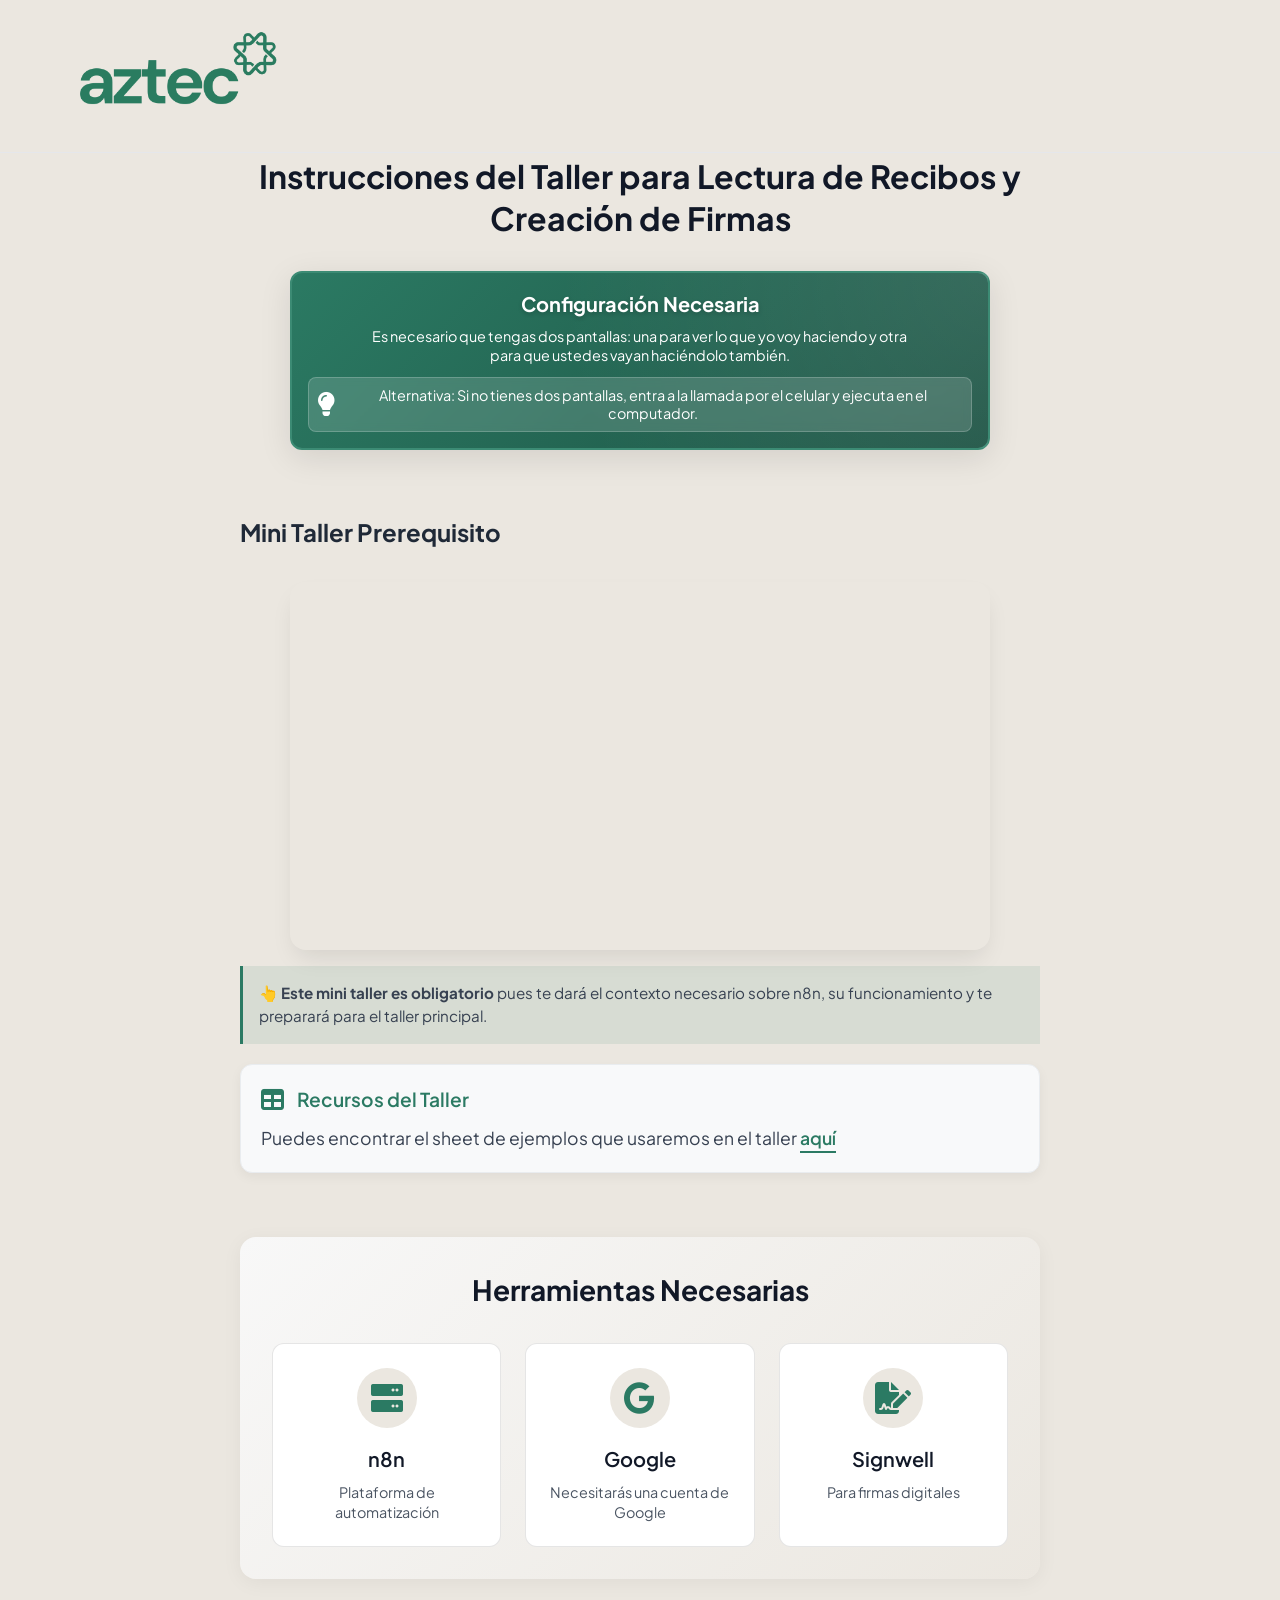
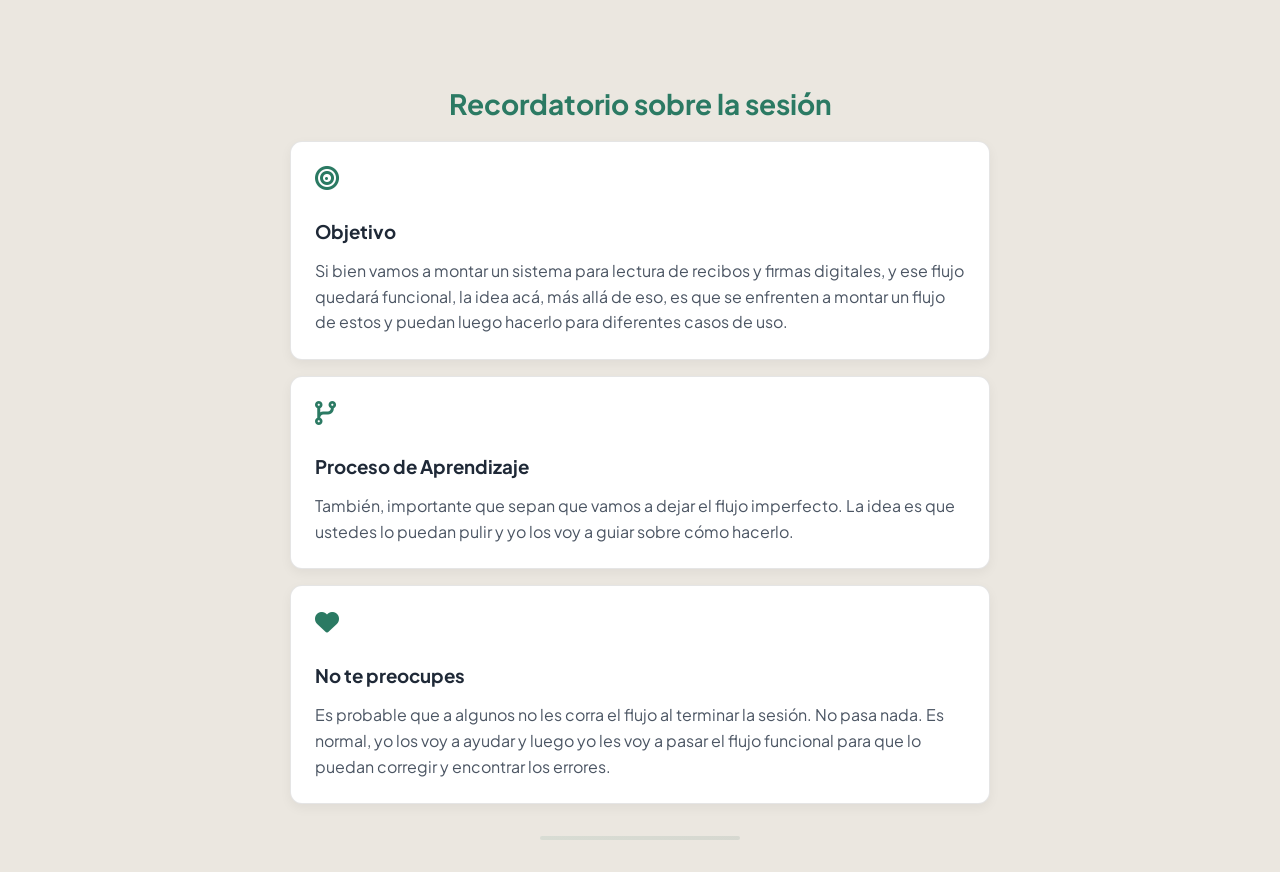
<file: instrucciones-taller-facturas.html>
<!DOCTYPE html>
<html lang="es">
<head>
    <meta charset="UTF-8">
    <meta name="viewport" content="width=device-width, initial-scale=1.0">
    <title>Instrucciones Taller de Facturas - No Code Community</title>
    <link rel="preconnect" href="https://fonts.googleapis.com">
    <link rel="preconnect" href="https://fonts.gstatic.com" crossorigin>
    <link href="https://fonts.googleapis.com/css2?family=Plus+Jakarta+Sans:wght@400;500;600;700&display=swap" rel="stylesheet">
    <link rel="stylesheet" href="styles.css">
    <link rel="stylesheet" href="instrucciones-taller.css">
    <link rel="stylesheet" href="https://cdnjs.cloudflare.com/ajax/libs/font-awesome/6.0.0/css/all.min.css">
</head>
<body>
    <nav class="navbar">
        <div class="container">
            <div class="logo">
                <a href="/">
                    <img src="assets/images/logo-new.png" alt="Aztec" class="logo-image">
                </a>
            </div>
        </div>
    </nav>

    <main class="container" style="padding-top: 140px;">
        <section class="workshop-instructions">
            <h1 class="page-title">Instrucciones del Taller para Lectura de Recibos y Creación de Firmas</h1>
            
            <div class="setup-notice">
                <div class="setup-icon">
                    <i class="fas fa-desktop"></i>
                    <i class="fas fa-plus"></i>
                    <i class="fas fa-mobile-alt"></i>
                </div>
                <h2>Configuración Necesaria</h2>
                <p>Es necesario que tengas dos pantallas: una para ver lo que yo voy haciendo y otra para que ustedes vayan haciéndolo también.</p>
                <div class="setup-alternative">
                    <i class="fas fa-lightbulb"></i>
                    <p>Alternativa: Si no tienes dos pantallas, entra a la llamada por el celular y ejecuta en el computador.</p>
                </div>
            </div>

            <div class="important-notice">
                <div class="notice-header">
                    <i class="fas fa-exclamation-circle"></i>
                    <h2>Mini Taller Prerequisito</h2>
                </div>
                <div class="video-wrapper">
                    <iframe width="100%" height="100%" 
                        src="https://www.youtube.com/embed/hK-ZIcRaGsY" 
                        title="Mini Taller n8n" 
                        frameborder="0" 
                        allow="accelerometer; autoplay; clipboard-write; encrypted-media; gyroscope; picture-in-picture" 
                        allowfullscreen>
                    </iframe>
                </div>
                <p class="video-description">
                    <strong>👆 Este mini taller es obligatorio</strong> pues te dará el contexto necesario sobre n8n, su funcionamiento y te preparará para el taller principal.
                </p>
                <div class="resource-box">
                    <div class="resource-header">
                        <i class="fas fa-table"></i>
                        <h3>Recursos del Taller</h3>
                    </div>
                    <p>
                        Puedes encontrar el sheet de ejemplos que usaremos en el taller 
                        <a href="https://docs.google.com/spreadsheets/d/14u2kUmEJjVyMBjpKOoZClF7_UY8bK_3OGwh-HtlzbOc/edit?gid=0#gid=0" 
                           target="_blank" 
                           rel="noopener noreferrer"
                           class="resource-link">
                            aquí
                        </a>
                    </p>
                </div>
            </div>

            <div class="tools-section">
                <div class="tools-header">
                    <h2>Herramientas Necesarias</h2>
                </div>
                <div class="tools-grid">
                    <div class="tool-card">
                        <a href="https://n8n.io/" target="_blank" rel="noopener noreferrer" class="tool-link">
                            <i class="fas fa-server"></i>
                            <h3>n8n</h3>
                            <p>Plataforma de automatización</p>
                        </a>
                    </div>
                    <div class="tool-card">
                        <i class="fab fa-google"></i>
                        <h3>Google</h3>
                        <p>Necesitarás una cuenta de Google</p>
                    </div>
                    <div class="tool-card">
                        <a href="https://www.signwell.com/" target="_blank" rel="noopener noreferrer" class="tool-link">
                            <i class="fas fa-file-signature"></i>
                            <h3>Signwell</h3>
                            <p>Para firmas digitales</p>
                        </a>
                    </div>
                </div>
            </div>
        </section>
    </main>

    <div class="session-info">
        <div class="session-header">
            <h2>Recordatorio sobre la sesión</h2>
        </div>
        
        <div class="info-cards">
            <div class="info-card">
                <div class="info-icon">
                    <i class="fas fa-bullseye"></i>
                </div>
                <h3>Objetivo</h3>
                <p>Si bien vamos a montar un sistema para lectura de recibos y firmas digitales, y ese flujo quedará funcional, la idea acá, más allá de eso, es que se enfrenten a montar un flujo de estos y puedan luego hacerlo para diferentes casos de uso.</p>
            </div>

            <div class="info-card">
                <div class="info-icon">
                    <i class="fas fa-code-branch"></i>
                </div>
                <h3>Proceso de Aprendizaje</h3>
                <p>También, importante que sepan que vamos a dejar el flujo imperfecto. La idea es que ustedes lo puedan pulir y yo los voy a guiar sobre cómo hacerlo.</p>
            </div>

            <div class="info-card">
                <div class="info-icon">
                    <i class="fas fa-heart"></i>
                </div>
                <h3>No te preocupes</h3>
                <p>Es probable que a algunos no les corra el flujo al terminar la sesión. No pasa nada. Es normal, yo los voy a ayudar y luego yo les voy a pasar el flujo funcional para que lo puedan corregir y encontrar los errores.</p>
            </div>
        </div>
    </div>

    <footer>
        <div class="container">
            <div class="footer-divider"></div>
        </div>
    </footer>
</body>
</html>
</file>
<file: styles.css>
:root {
    /* Colores */
    --color-primary: #2B7A63;
    --color-primary-dark: #1D5344;
    --color-secondary: #1E4D3B;
    --color-accent: #3C8B74;
    --color-success: #059669;
    --color-background: #EBE7E0;
    --color-white: #FFFFFF;
    --color-gray-50: #F9FAFB;
    --color-gray-100: #F3F4F6;
    --color-gray-200: #E5E7EB;
    --color-gray-300: #D1D5DB;
    --color-gray-400: #9CA3AF;
    --color-gray-500: #6B7280;
    --color-gray-600: #4B5563;
    --color-gray-700: #374151;
    --color-gray-800: #1F2937;
    --color-gray-900: #111827;

    /* Tipografía */
    --font-family: 'Plus Jakarta Sans', sans-serif;
    --font-size-xs: 0.75rem;
    --font-size-sm: 0.875rem;
    --font-size-base: 1rem;
    --font-size-lg: 1.125rem;
    --font-size-xl: 1.25rem;
    --font-size-2xl: 1.5rem;
    --font-size-3xl: 1.875rem;
    --font-size-4xl: 2.25rem;
    
    /* Espaciado */
    --spacing-1: 0.25rem;
    --spacing-2: 0.5rem;
    --spacing-3: 0.75rem;
    --spacing-4: 1rem;
    --spacing-6: 1.5rem;
    --spacing-8: 2rem;
    --spacing-12: 3rem;
    --spacing-16: 4rem;
    
    /* Bordes y sombras */
    --border-radius-sm: 0.375rem;
    --border-radius: 0.5rem;
    --border-radius-lg: 0.75rem;
    --border-radius-xl: 1rem;
    --border-radius-2xl: 1.5rem;
    --shadow-sm: 0 1px 2px 0 rgb(0 0 0 / 0.05);
    --shadow: 0 4px 6px -1px rgb(0 0 0 / 0.1);
    --shadow-md: 0 8px 16px -4px rgb(0 0 0 / 0.1);
    --shadow-lg: 0 12px 24px -6px rgb(0 0 0 / 0.1);
    
    /* Transiciones */
    --transition: all 0.3s ease;
}

/* Reset y estilos base */
* {
    margin: 0;
    padding: 0;
    box-sizing: border-box;
}

body {
    font-family: var(--font-family);
    line-height: 1.5;
    color: var(--color-gray-800);
    background-color: var(--color-background);
    min-height: 100vh;
}

.container {
    width: 100%;
    max-width: 1200px;
    margin: 0 auto;
    padding: 0 var(--spacing-4);
}

/* Navbar */
.navbar {
    background: var(--color-background);
    padding: var(--spacing-2) 0;
    position: fixed;
    top: 0;
    left: 0;
    right: 0;
    z-index: 1000;
    border-bottom: 1px solid var(--color-gray-200);
}

.navbar .container {
    display: flex;
    justify-content: space-between;
    align-items: center;
    padding: var(--spacing-2) var(--spacing-4);
}

.logo {
    display: flex;
    align-items: center;
    gap: var(--spacing-4);
}

.logo-image {
    height: 120px;
    width: auto;
    object-fit: contain;
    display: block;
}

.logo-text {
    display: none;
}

.nav-links {
    display: flex;
    gap: var(--spacing-8);
    align-items: center;
}

.nav-links a {
    text-decoration: none;
    color: var(--color-gray-700);
    font-weight: 500;
    transition: var(--transition);
}

.nav-links a:hover {
    color: var(--color-primary);
}

/* Hero Section */
.hero {
    padding: calc(140px + var(--spacing-16)) 0 var(--spacing-16);
    background: linear-gradient(to bottom right, var(--color-primary), var(--color-primary-dark));
    color: var(--color-white);
}

.hero-content {
    display: flex;
    flex-direction: column;
    gap: var(--spacing-8);
    text-align: center;
}

.hero-text h1 {
    font-size: var(--font-size-4xl);
    font-weight: 700;
    margin-bottom: var(--spacing-4);
}

.hero-subtitle {
    font-size: var(--font-size-xl);
    opacity: 0.9;
}

.stats {
    display: flex;
    justify-content: center;
    gap: var(--spacing-8);
    margin-top: var(--spacing-8);
}

.stat-card {
    background: rgba(255, 255, 255, 0.1);
    padding: var(--spacing-6);
    border-radius: var(--border-radius-lg);
    text-align: center;
}

.stat-card h2 {
    font-size: var(--font-size-3xl);
    margin-bottom: var(--spacing-2);
}

/* Workshop Section */
#talleres {
    padding: var(--spacing-16) 0;
}

#talleres h2 {
    font-size: var(--font-size-3xl);
    text-align: center;
    margin-bottom: var(--spacing-4);
}

#talleres > .container > p {
    text-align: center;
    color: var(--color-gray-600);
    margin-bottom: var(--spacing-12);
}

/* Primero, asegurémonos que el contenedor tenga el ancho adecuado */
#talleres .container {
    max-width: 1400px;
    margin: 0 auto;
    padding: 0 var(--spacing-4);
}

/* Modificar el grid para que sea una línea horizontal */
.workshop-grid {
    display: grid;
    grid-template-columns: repeat(3, 1fr);
    gap: var(--spacing-8);
    margin-top: var(--spacing-8);
}

.workshop-card {
    width: 100%;
    min-width: 300px;
    margin: 0;
    background: var(--color-background);
    border-radius: var(--border-radius-xl);
    overflow: hidden;
    box-shadow: var(--shadow);
    transition: var(--transition);
    display: flex;
    flex-direction: column;
}

/* Ajustar los últimos dos elementos para que estén centrados */
.workshop-card:nth-last-child(-n+2) {
    grid-column: span 1;
}

@media (max-width: 1200px) {
    .workshop-grid {
        grid-template-columns: repeat(2, 1fr);
        gap: var(--spacing-6);
    }
    
    .workshop-card {
        min-width: 280px;
    }
}

@media (max-width: 768px) {
    .workshop-grid {
        grid-template-columns: 1fr;
    }
    
    .workshop-card {
        min-width: 100%;
    }
}

.workshop-image {
    height: 220px;
    overflow: hidden;
    position: relative;
    background: var(--color-gray-900);
}

.workshop-image img {
    width: 100%;
    height: 100%;
    object-fit: cover;
}

/* Ajuste específico para la imagen del análisis fundamental */
.workshop-image img[src*="analisis-fundamental"] {
    object-fit: contain;
    padding: var(--spacing-4);
}

.workshop-tag {
    position: absolute;
    top: var(--spacing-4);
    right: var(--spacing-4);
    padding: var(--spacing-2) var(--spacing-4);
    border-radius: var(--border-radius);
    font-size: var(--font-size-sm);
    font-weight: 600;
    color: var(--color-white);
    z-index: 1;
}

.workshop-tag.sold-out {
    background-color: var(--color-gray-600);
}

.workshop-tag.few-spots {
    background-color: var(--color-primary);
}

.workshop-tag.open {
    background-color: var(--color-success);
}

.workshop-tag.recording-tag {
    background: var(--color-primary);
    color: var(--color-white);
    padding: var(--spacing-2) var(--spacing-6);
    font-weight: 600;
    box-shadow: 0 2px 4px rgba(0, 0, 0, 0.15);
    border: 1px solid rgba(255, 255, 255, 0.3);
    font-size: var(--font-size-sm);
    letter-spacing: 0.5px;
    backdrop-filter: blur(4px);
    text-shadow: none;
    border-radius: var(--border-radius);
}

.workshop-tag.recording-tag::before {
    content: '•';
    display: inline-block;
    margin-right: 6px;
    color: var(--color-white);
    animation: blink 2s infinite;
}

@keyframes blink {
    0%, 100% { opacity: 1; }
    50% { opacity: 0.6; }
}

.workshop-content {
    padding: var(--spacing-6);
    flex: 1;
    display: flex;
    flex-direction: column;
}

.workshop-content h3 {
    font-size: var(--font-size-xl);
    margin-bottom: var(--spacing-4);
}

.workshop-content p {
    color: var(--color-gray-600);
    margin-bottom: var(--spacing-4);
}

.workshop-meta {
    color: var(--color-gray-500);
    font-size: var(--font-size-sm);
    margin-bottom: var(--spacing-4);
}

.workshop-footer {
    display: flex;
    justify-content: space-between;
    align-items: center;
    margin-top: auto;
    padding-top: var(--spacing-4);
    border-top: 1px solid var(--color-gray-200);
}

.workshop-price {
    font-weight: 600;
    color: var(--color-gray-900);
}

.button {
    display: inline-block;
    padding: var(--spacing-2) var(--spacing-4);
    border-radius: var(--border-radius);
    font-weight: 500;
    text-decoration: none;
    transition: var(--transition);
}

.button-primary {
    background: var(--color-primary);
    color: var(--color-white);
}

.button-primary:hover {
    background: var(--color-primary-dark);
}

/* Footer */
footer {
    padding: var(--spacing-8) 0;
    background: var(--color-background);
}

.footer-divider {
    height: 4px;
    background: linear-gradient(to right, var(--color-primary), var(--color-primary-dark));
    border-radius: var(--border-radius-xl);
    opacity: 0.1;
    margin: 0 auto;
    max-width: 200px;
}

/* Video section */
.video-wrapper {
    position: relative;
    padding-bottom: 56.25%;
    height: 0;
    overflow: hidden;
    border-radius: var(--border-radius-xl);
    margin-bottom: var(--spacing-16);
    box-shadow: var(--shadow-lg);
}

.video-wrapper iframe {
    position: absolute;
    top: 0;
    left: 0;
    width: 100%;
    height: 100%;
    border: none;
}

/* Features section */
.features-grid {
    display: flex;
    justify-content: center;
    gap: var(--spacing-8);
    margin: var(--spacing-8) auto;
    max-width: 1000px;
    flex-wrap: wrap;
}

.feature-card {
    flex: 0 0 220px;
    min-width: 220px;
    max-width: 220px;
    text-align: center;
    padding: var(--spacing-6);
    margin: 0 auto;
}

.feature-card img {
    width: 32px;
    height: 32px;
    margin-bottom: var(--spacing-4);
}

.feature-card h3 {
    font-size: var(--font-size-lg);
    margin-bottom: var(--spacing-2);
    color: var(--color-gray-900);
}

.feature-card p {
    font-size: var(--font-size-base);
    line-height: 1.5;
    color: var(--color-gray-600);
}

/* Ocultar scrollbar pero mantener funcionalidad */
.features-grid::-webkit-scrollbar {
    display: none;
}

.features-grid {
    -ms-overflow-style: none;
    scrollbar-width: none;
}

/* Session cards */
.sessions-grid {
    display: grid;
    grid-template-columns: repeat(auto-fit, minmax(280px, 1fr));
    gap: var(--spacing-6);
    margin-bottom: var(--spacing-12);
}

.session-card {
    background: var(--color-white);
    padding: var(--spacing-6);
    border-radius: var(--border-radius-xl);
    border: 2px solid var(--color-gray-200);
    box-shadow: var(--shadow-sm);
    cursor: pointer;
    transition: var(--transition);
    position: relative;
}

.session-card:hover:not(.disabled) {
    border-color: var(--color-primary);
    transform: translateY(-2px);
    box-shadow: var(--shadow-md);
}

.session-card.selected {
    border-color: var(--color-primary);
    background: var(--color-gray-50);
    box-shadow: var(--shadow-md);
}

.session-card input[type="radio"] {
    position: absolute;
    opacity: 0;
}

.session-date {
    display: flex;
    flex-direction: column;
    gap: var(--spacing-2);
    margin-bottom: var(--spacing-4);
}

.session-date .day {
    font-size: var(--font-size-xl);
    font-weight: 600;
    color: var(--color-gray-900);
}

.session-date .date,
.session-date .time {
    color: var(--color-gray-600);
}

.spots-available {
    display: inline-block;
    padding: var(--spacing-2) var(--spacing-4);
    background: var(--color-primary);
    color: var(--color-white);
    border-radius: var(--border-radius);
    font-size: var(--font-size-sm);
}

/* Pricing card */
.pricing-card {
    max-width: 480px;
    margin: 0 auto;
    background: var(--color-background);
    padding: var(--spacing-8);
    border-radius: var(--border-radius-xl);
    box-shadow: var(--shadow-md);
    text-align: center;
    display: none;
}

.price-header {
    margin-bottom: var(--spacing-6);
}

.price-header h3 {
    font-size: var(--font-size-xl);
    font-weight: 600;
    color: var(--color-gray-900);
    margin-bottom: var(--spacing-4);
}

.price {
    font-size: var(--font-size-3xl);
    color: var(--color-primary);
    font-weight: 700;
    margin-bottom: var(--spacing-2);
}

.price-description {
    color: var(--color-gray-600);
    margin-bottom: var(--spacing-8);
}

.registration-form {
    display: flex;
    flex-direction: column;
    align-items: center;
    gap: var(--spacing-4);
}

.registration-form h2 {
    font-size: var(--font-size-xl);
    color: var(--color-gray-900);
    margin-bottom: var(--spacing-4);
}

/* Estilos para el formulario de datos */
.user-data-form {
    max-width: 480px;
    margin: 0 auto var(--spacing-8);
    display: none;
}

.form-group {
    margin-bottom: var(--spacing-4);
    text-align: left;
}

.form-group label {
    display: block;
    margin-bottom: var(--spacing-2);
    color: var(--color-gray-700);
    font-weight: 500;
}

.form-group input {
    width: 100%;
    padding: var(--spacing-3);
    border: 1px solid var(--color-gray-200);
    border-radius: var(--border-radius);
    font-family: var(--font-family);
    font-size: var(--font-size-base);
}

.form-group input:focus {
    outline: none;
    border-color: var(--color-primary);
    box-shadow: 0 0 0 2px rgba(43, 122, 99, 0.1);
}

/* Agregar al final del archivo */
.session-card.disabled {
    opacity: 0.7;
    cursor: not-allowed;
}

.session-card.disabled input[type="radio"] {
    cursor: not-allowed;
}

.session-card.disabled label {
    cursor: not-allowed;
}

/* Actualizar los estilos de la lista de espera */
.waitlist-container {
    display: none; /* Oculto por defecto */
    text-align: center;
    margin-top: var(--spacing-8);
}

.waitlist-button {
    display: inline-block;
    padding: var(--spacing-3) var(--spacing-6);
    background: var(--color-gray-100);
    color: var(--color-gray-700);
    border: 1px solid var(--color-gray-300);
    border-radius: var(--border-radius);
    text-decoration: none;
    font-size: var(--font-size-base);
    transition: var(--transition);
    cursor: pointer;
}

.waitlist-button:hover {
    background: var(--color-gray-200);
    color: var(--color-gray-800);
}

.waitlist-form {
    display: none;
    max-width: 480px;
    margin: var(--spacing-4) auto;
    padding: var(--spacing-6);
    background: var(--color-background);
    border: 1px solid var(--color-gray-200);
    border-radius: var(--border-radius-xl);
    box-shadow: var(--shadow-md);
}

/* Estilos para el input de teléfono internacional */
.iti {
    width: 100%;
}

.iti__flag {
    background-image: url("https://cdnjs.cloudflare.com/ajax/libs/intl-tel-input/17.0.8/img/flags.png");
}

@media (-webkit-min-device-pixel-ratio: 2), (min-resolution: 192dpi) {
    .iti__flag {
        background-image: url("https://cdnjs.cloudflare.com/ajax/libs/intl-tel-input/17.0.8/img/flags@2x.png");
    }
}

/* Agregar estos estilos */
.user-data-form .button,
.waitlist-form .button {
    background: var(--color-primary);
    border-color: var(--color-primary);
}

.user-data-form .button:hover,
.waitlist-form .button:hover {
    background: var(--color-primary-dark);
    border-color: var(--color-primary-dark);
}

/* Estilos para el banner de precio */
.price-banner {
    background: var(--color-background);
    padding: var(--spacing-4) 0;
    border-bottom: 1px solid var(--color-gray-200);
    position: relative;
    z-index: 10;
}

.price-tag {
    display: flex;
    align-items: center;
    justify-content: center;
    gap: var(--spacing-3);
    font-size: var(--font-size-2xl);
    font-weight: 700;
}

.price-cop {
    color: var(--color-primary);
}

.price-divider {
    color: var(--color-gray-400);
}

.price-usd {
    color: var(--color-gray-600);
}

/* Mantener el estilo original para las demás imágenes */
.workshop-image img:not([data-workshop="gastos"] .workshop-image img) {
    width: 100%;
    height: 100%;
    object-fit: cover;
    object-position: center;
    filter: brightness(0.9);
}

/* Agregar estilos para el botón de volver */
.back-button {
    text-decoration: none;
    color: var(--color-gray-700);
    font-weight: 500;
    transition: var(--transition);
    display: flex;
    align-items: center;
    gap: var(--spacing-2);
}

.back-button:hover {
    color: var(--color-primary);
}

/* Ajustes para mobile */
@media (max-width: 768px) {
    .logo-text {
        display: none; /* Ocultar el texto del logo en mobile */
    }
    
    .back-button {
        font-size: var(--font-size-sm);
        white-space: nowrap;
    }

    .navbar .container {
        padding: 0 var(--spacing-4);
    }
}

/* Instructor Section */
#instructores {
    padding: var(--spacing-16) 0;
    background-color: var(--color-background);
}

#instructores h2 {
    font-size: var(--font-size-3xl);
    text-align: center;
    margin-bottom: var(--spacing-4);
    color: var(--color-gray-900);
}

.section-description {
    text-align: center;
    color: var(--color-gray-600);
    margin-bottom: var(--spacing-12);
    font-size: var(--font-size-lg);
}

.instructors-grid {
    display: grid;
    grid-template-columns: repeat(2, 1fr);
    gap: var(--spacing-8);
    max-width: 1200px;
    margin: 0 auto;
}

.instructor-card {
    background: var(--color-background);
    border-radius: var(--border-radius-xl);
    overflow: hidden;
    box-shadow: var(--shadow-sm);
    border: 1px solid var(--color-gray-200);
}

.instructor-image {
    width: 100%;
    height: 300px;
    overflow: hidden;
    position: relative;
}

.instructor-image img {
    width: 100%;
    height: 100%;
    object-fit: cover;
    object-position: center;
    transform: scale(1.1);
}

/* Ajuste específico para la foto de Salomón */
.instructor-card:nth-child(2) .instructor-image img {
    object-position: center 30%;
    transform: scale(1.2);
}

.instructor-content {
    padding: var(--spacing-8);
    text-align: center;
}

.instructor-content h3 {
    font-size: var(--font-size-2xl);
    color: var(--color-gray-900);
    margin-bottom: var(--spacing-6);
    font-weight: 600;
}

.instructor-bio {
    color: var(--color-gray-700);
    margin-bottom: var(--spacing-8);
    line-height: 1.6;
    font-size: var(--font-size-base);
    font-style: italic;
}

.instructor-social {
    display: flex;
    justify-content: center;
    gap: var(--spacing-4);
}

.social-icon {
    width: 28px;
    height: 28px;
    transition: var(--transition);
}

.social-icon:hover {
    transform: translateY(-2px);
}

@media (max-width: 768px) {
    .instructors-grid {
        grid-template-columns: 1fr;
        padding: 0 var(--spacing-4);
    }

    .instructor-card {
        max-width: 400px;
        margin: 0 auto;
    }
}

/* Agregar estilos para el botón de volver */
.button-outline {
    border: 1px solid var(--color-primary);
    color: var(--color-primary);
    background: transparent;
    padding: var(--spacing-2) var(--spacing-4);
    border-radius: var(--border-radius);
    text-decoration: none;
    transition: var(--transition);
}

.button-outline:hover {
    background: var(--color-primary);
    color: var(--color-white);
}

/* Testimonios Section */
#testimonios {
    padding: var(--spacing-16) 0;
    background-color: var(--color-background);
    position: relative;
}

#testimonios::before {
    content: '"';
    position: absolute;
    top: var(--spacing-16);
    left: 50%;
    transform: translateX(-50%);
    font-size: 120px;
    color: var(--color-primary);
    opacity: 0.1;
    font-family: Georgia, serif;
    line-height: 0;
}

#testimonios h2 {
    font-size: var(--font-size-3xl);
    text-align: center;
    margin-bottom: var(--spacing-4);
    color: var(--color-gray-900);
    position: relative;
}

.testimonials-grid {
    display: grid;
    grid-template-columns: repeat(3, 1fr);
    gap: var(--spacing-8);
    margin-top: var(--spacing-12);
    max-width: 1000px;
    margin-left: auto;
    margin-right: auto;
}

.testimonial-card {
    background: var(--color-accent);
    border-radius: var(--border-radius-xl);
    padding: var(--spacing-8);
    box-shadow: var(--shadow);
    transition: var(--transition);
    border: 1px solid rgba(255, 255, 255, 0.1);
    display: flex;
    flex-direction: column;
    justify-content: center;
    min-height: 200px;
    opacity: 0.85;
    backdrop-filter: blur(8px);
}

.testimonial-card:hover {
    transform: translateY(-4px);
    box-shadow: var(--shadow-lg);
    opacity: 1;
    background: var(--color-accent);
}

.testimonial-content {
    position: relative;
    padding: var(--spacing-4);
}

.testimonial-content p {
    color: var(--color-white);
    font-size: var(--font-size-lg);
    line-height: 1.6;
    font-style: italic;
    text-align: center;
    margin: 0;
    position: relative;
    z-index: 1;
    text-shadow: 0 1px 2px rgba(0, 0, 0, 0.1);
}

@media (max-width: 768px) {
    .testimonials-grid {
        grid-template-columns: 1fr;
        gap: var(--spacing-6);
        padding: 0 var(--spacing-4);
    }
    
    .testimonial-card {
        min-height: 160px;
    }
    
    #testimonios::before {
        font-size: 80px;
    }
}

/* Workshop Instructions Page */
.workshop-instructions {
    max-width: 800px;
    margin: 0 auto;
    padding: var(--spacing-8) 0;
}

/* Más espacio entre secciones */
.setup-notice,
.important-notice,
.tools-section {
    margin-bottom: 4rem !important;
}

/* Mejorar visualmente la sección de dos pantallas */
.setup-notice {
    background: linear-gradient(135deg, #2B7A63 0%, #1D5344 100%);
    border: 3px solid #3C8B74;
    padding: 2.5rem;
    box-shadow: 0 8px 32px rgba(0, 0, 0, 0.1);
    position: relative;
    border-radius: var(--border-radius-xl);
    text-align: center;
}

.setup-notice::before {
    content: '';
    position: absolute;
    top: 0;
    left: 0;
    right: 0;
    bottom: 0;
    background: radial-gradient(circle at top right, rgba(255,255,255,0.1) 0%, transparent 60%);
}

.setup-icon {
    font-size: 2.5rem;
    margin-bottom: 2rem;
    display: flex;
    justify-content: center;
    align-items: center;
    gap: 1.5rem;
    color: white;
}

.setup-notice h2 {
    font-size: 2rem;
    font-weight: 700;
    margin-bottom: 1.5rem;
    color: white;
    text-shadow: 0 2px 4px rgba(0,0,0,0.2);
}

.setup-notice p {
    font-size: 1.2rem;
    line-height: 1.6;
    color: white;
    max-width: 90%;
    margin: 0 auto;
}

.setup-alternative {
    margin-top: 2rem;
    padding: 1.5rem;
    background: rgba(255, 255, 255, 0.15);
    border-radius: var(--border-radius-lg);
    display: flex;
    align-items: center;
    gap: 1rem;
    backdrop-filter: blur(4px);
    border: 1px solid rgba(255, 255, 255, 0.2);
}

.setup-alternative i {
    font-size: 1.5rem;
    color: white;
}

/* Ajustar el espacio superior para que el navbar no se sobreponga */
main.container {
    padding-top: 180px !important;
}

/* Nivel y Pre-requisitos */
.level-banner {
    background: var(--color-gray-100);
    padding: var(--spacing-6);
    border-radius: var(--border-radius-lg);
    margin-bottom: var(--spacing-8);
    text-align: center;
    border: 1px solid var(--color-gray-200);
}

.level-tag {
    display: inline-block;
    background: var(--color-primary);
    color: var(--color-white);
    padding: var(--spacing-2) var(--spacing-4);
    border-radius: var(--border-radius);
    font-weight: 600;
    margin-bottom: var(--spacing-4);
}

.prerequisite-notice {
    color: var(--color-gray-700);
    font-weight: 500;
}

/* Nivel y Pre-requisitos - Versión prominente */
.level-banner-prominent {
    background: linear-gradient(to right, var(--color-primary), var(--color-primary-dark));
    padding: var(--spacing-8) 0;
    color: var(--color-white);
    margin-bottom: var(--spacing-4);
}

.level-content {
    display: flex;
    flex-direction: column;
    gap: var(--spacing-6);
    align-items: center;
    text-align: center;
}

.level-indicator {
    display: flex;
    flex-direction: column;
    align-items: center;
    gap: var(--spacing-4);
}

.level-tag {
    font-size: var(--font-size-xl);
    font-weight: 700;
    background: rgba(255, 255, 255, 0.1);
    padding: var(--spacing-2) var(--spacing-6);
    border-radius: var(--border-radius-lg);
    border: 2px solid rgba(255, 255, 255, 0.2);
}

.level-dots {
    display: flex;
    gap: var(--spacing-2);
}

.dot {
    width: 12px;
    height: 12px;
    border-radius: 50%;
    background: rgba(255, 255, 255, 0.2);
}

.dot.filled {
    background: var(--color-white);
}

.prerequisite-box {
    background: rgba(255, 255, 255, 0.1);
    padding: var(--spacing-6);
    border-radius: var(--border-radius-xl);
    border: 2px solid rgba(255, 255, 255, 0.2);
    max-width: 600px;
    margin: 0 auto;
}

.prerequisite-box h3 {
    font-size: var(--font-size-xl);
    margin-bottom: var(--spacing-4);
    color: var(--color-white);
}

.prerequisite-box p {
    font-size: var(--font-size-lg);
    line-height: 1.6;
    color: rgba(255, 255, 255, 0.9);
}
</file>
<file: instrucciones-taller.css>
/* Estilos específicos para la página de instrucciones */
.workshop-instructions {
    max-width: 800px;
    margin: 0 auto;
    padding: var(--spacing-8) 0;
}

/* Video más grande */
.video-wrapper {
    position: relative;
    padding-bottom: 46%; /* Aumentado de 40% a 46% (15% más grande) */
    max-width: 700px;
    margin: 2rem auto;
}

/* Sección de dos pantallas aún más compacta */
.setup-notice {
    background: linear-gradient(135deg, #2B7A63 0%, #1D5344 100%);
    border: 2px solid #3C8B74; /* Borde más delgado */
    padding: 1rem; /* Menos padding */
    border-radius: 0.75rem;
    text-align: center;
    box-shadow: 0 8px 32px rgba(0, 0, 0, 0.1);
    margin-bottom: 3rem;
    max-width: 700px; /* Más estrecho */
    margin-left: auto;
    margin-right: auto;
    margin-top: 0; /* Asegurar que no haya espacio extra */
}

.setup-notice h2 {
    font-size: 1.25rem; /* Título más pequeño */
    color: white;
    margin-bottom: 0.5rem; /* Menos espacio */
    text-shadow: 0 2px 4px rgba(0,0,0,0.2);
}

.setup-notice p {
    color: white;
    font-size: 0.9rem; /* Texto más pequeño */
    line-height: 1.3;
    max-width: 85%;
    margin: 0 auto;
}

.setup-alternative {
    margin-top: 0.75rem; /* Menos espacio */
    padding: 0.5rem;
    background: rgba(255, 255, 255, 0.15);
    border-radius: 0.5rem;
    display: flex;
    align-items: center;
    gap: 0.5rem;
    font-size: 0.85rem; /* Texto más pequeño */
}

.setup-icon {
    display: none; /* Removemos los iconos para hacer el aviso más compacto */
}

/* Ajustar espacios entre secciones */
.important-notice {
    margin-bottom: 0.5rem;
}

.tools-section {
    margin-top: 3rem; /* Agregar espacio antes de la sección de herramientas */
    margin-bottom: 0.5rem;
}

/* Ajuste del navbar */
main.container {
    padding-top: 140px !important; /* Reducido de 180px */
}

/* Título de la página */
.page-title {
    font-size: 2rem;
    color: var(--color-gray-900);
    text-align: center;
    margin-bottom: 2rem; /* Reducido de 3rem */
    line-height: 1.3;
    margin-top: -1rem; /* Nuevo: mover título hacia arriba */
}

/* Quitar el ícono de exclamación */
.notice-header i {
    display: none;
}

.notice-header h2 {
    margin-left: 0;
}

/* Sección de herramientas */
.tools-section {
    background: linear-gradient(135deg, #f8f8f8 0%, #ebe7e0 100%);
    padding: 2rem;
    border-radius: 1rem;
    box-shadow: 0 4px 20px rgba(0, 0, 0, 0.05);
}

.tools-header {
    text-align: center;
    margin-bottom: 2rem;
}

.tools-header h2 {
    font-size: 1.75rem;
    color: var(--color-gray-900);
    margin-bottom: 0.5rem;
}

.tools-grid {
    display: grid;
    grid-template-columns: repeat(3, 1fr);
    gap: 1.5rem;
}

.tool-card {
    background: white;
    padding: 1.5rem;
    border-radius: 0.75rem;
    text-align: center;
    transition: transform 0.2s ease, box-shadow 0.2s ease;
    border: 1px solid rgba(0, 0, 0, 0.1);
}

.tool-card:hover {
    transform: translateY(-4px);
    box-shadow: 0 8px 20px rgba(0, 0, 0, 0.1);
}

.tool-card i {
    font-size: 2rem;
    color: var(--color-primary);
    margin-bottom: 1rem;
    background: var(--color-background);
    width: 60px;
    height: 60px;
    display: flex;
    align-items: center;
    justify-content: center;
    border-radius: 50%;
    margin: 0 auto 1rem;
}

.tool-card h3 {
    font-size: 1.25rem;
    color: var(--color-gray-900);
    margin-bottom: 0.5rem;
    font-weight: 600;
}

.tool-card p {
    color: var(--color-gray-600);
    font-size: 0.9rem;
    line-height: 1.4;
}

.tool-link {
    text-decoration: none;
    color: inherit;
    display: block;
}

.tool-link:hover {
    text-decoration: none;
    color: inherit;
}

.tool-card:hover .tool-link {
    color: inherit;
}

@media (max-width: 768px) {
    .tools-grid {
        grid-template-columns: 1fr;
        max-width: 400px;
        margin: 0 auto;
    }
}

/* Ajustar espacios en la sección de recordatorio */
.session-info {
    background: var(--color-background);
    max-width: 800px;
    margin: 0.5rem auto 0;
    padding: 0;
}

.session-header {
    text-align: center;
    margin-bottom: 1rem;
}

.session-header h2 {
    font-size: 1.75rem;
    color: var(--color-primary);
    margin-bottom: 0.5rem;
}

.info-cards {
    display: grid;
    gap: 1rem;
}

.info-card {
    background: white;
    padding: 1.5rem;
    border-radius: 0.75rem;
    box-shadow: 0 4px 12px rgba(0, 0, 0, 0.05);
    border: 1px solid rgba(0, 0, 0, 0.1);
    transition: transform 0.2s ease;
}

.info-card:hover {
    transform: translateY(-4px);
}

/* Ajustar espacios dentro de las tarjetas */
.info-icon {
    width: 40px;
    height: 40px;
    margin-bottom: 0.75rem;
}

.info-icon i {
    font-size: 1.5rem;
    color: var(--color-primary);
}

.info-card h3 {
    margin-bottom: 0.75rem;
}

.info-card p {
    color: var(--color-gray-600);
    line-height: 1.6;
    font-size: 1rem;
}

@media (max-width: 768px) {
    .info-cards {
        grid-template-columns: 1fr;
    }
}

@media (min-width: 769px) {
    .info-cards {
        grid-template-columns: 1fr;
        max-width: 700px;
        margin: 0 auto;
    }
}

/* Estilo para el texto debajo del video */
.video-description {
    background: rgba(43, 122, 99, 0.1);
    border-left: 3px solid var(--color-primary);
    padding: 1rem;
    margin-top: -1rem;
    font-size: 0.95rem;
    color: var(--color-gray-700);
    line-height: 1.5;
}

/* Estilos para el resource box */
.resource-box {
    background: #f8f9fa;
    border-radius: 12px;
    padding: 20px;
    margin-top: 20px;
    border: 1px solid #e9ecef;
    box-shadow: 0 4px 12px rgba(0, 0, 0, 0.05);
}

.resource-header {
    display: flex;
    align-items: center;
    gap: 12px;
    margin-bottom: 12px;
}

.resource-header i {
    font-size: 24px;
    color: #2B7A63;
}

.resource-header h3 {
    margin: 0;
    color: #2B7A63;
    font-size: 1.2rem;
    font-weight: 600;
}

.resource-box p {
    margin: 0;
    font-size: 1.1rem;
    line-height: 1.5;
    color: var(--color-gray-700);
}

.resource-link {
    color: #2B7A63;
    text-decoration: none;
    font-weight: 600;
    border-bottom: 2px solid #2B7A63;
    transition: all 0.3s ease;
    padding-bottom: 2px;
}

.resource-link:hover {
    color: #1a4b3c;
    border-bottom-color: #1a4b3c;
}
</file>
